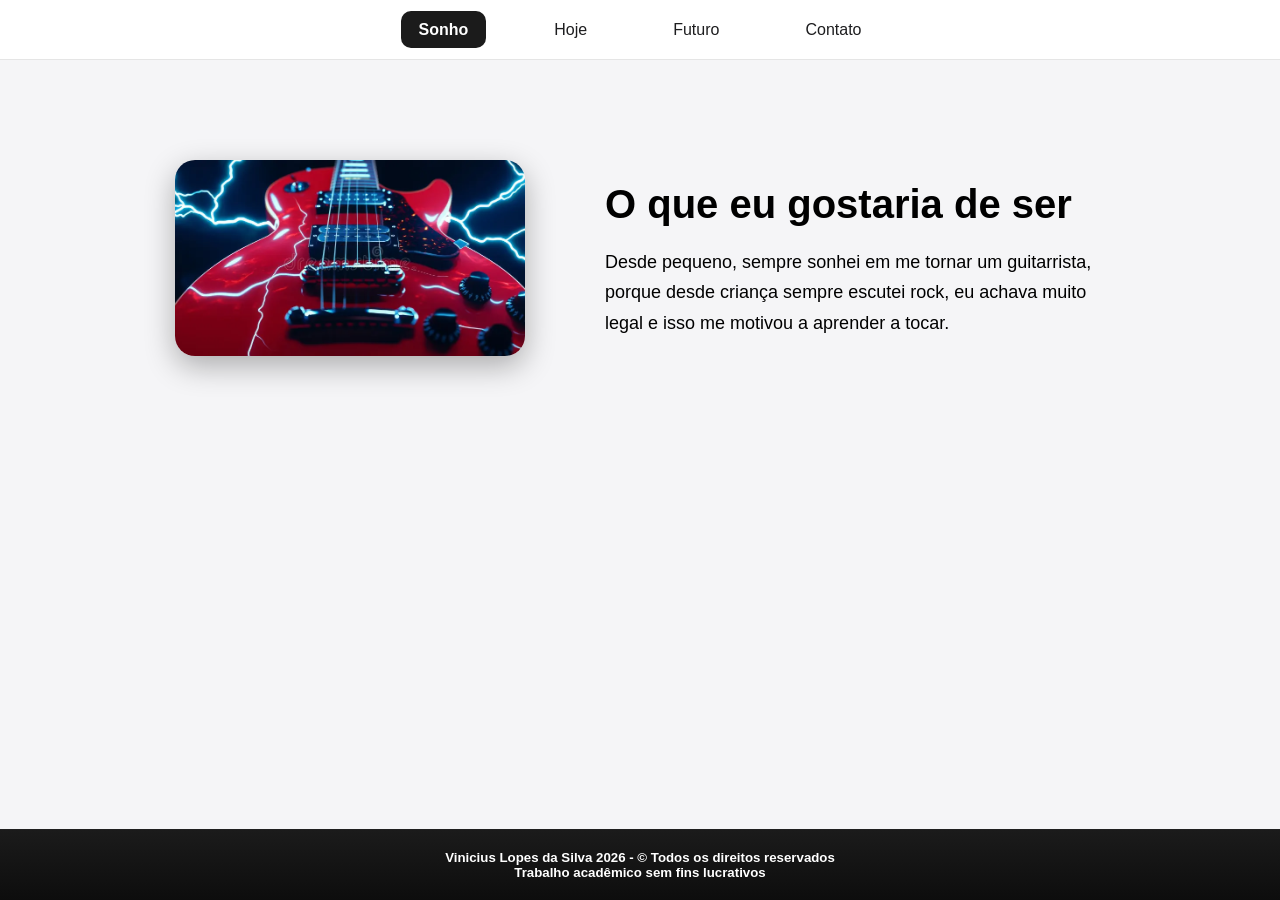
<file: index.html>
<!DOCTYPE html>
<html lang="pt-br">
	<head>
		<title>Meu sonho de Infância</title>
		<meta charset="UTF-8">
		<link rel="icon" type="image/jpg" href="ideia.jpg">
		<link rel="stylesheet" href="estilo.css">
	</head>

	<body>
	
	<main>

		<header>
			<nav class="menu">

				<ul>
					<li><a href="index.html" class="active">Sonho</a></li>
					<li><a href="new 2.html">Hoje</a></li>
					<li><a href="new 3.html">Futuro</a></li>
					<li><a href="new 4.html">Contato</a></li>
				</ul>

			</nav>
		</header>
		
		<section class="conteudo">

			<div class="imagem">
				<img src="guitarra.jpg" alt="Sonho de infância">
			</div>

			<div class="texto">
				<h1>O que eu gostaria de ser</h1>

				<p>
					Desde pequeno, sempre sonhei em me tornar um guitarrista, porque desde criança sempre escutei rock, eu achava muito legal e isso me motivou a aprender a tocar.
				</p>
			</div>

		</section>
		
		</main>
		
		<footer>
		
			<h5>
				Vinicius Lopes da Silva 2026 - © Todos os direitos reservados <br>
				Trabalho acadêmico sem fins lucrativos
			</h5>
			
		</footer>

	</body>
</html>
</file>
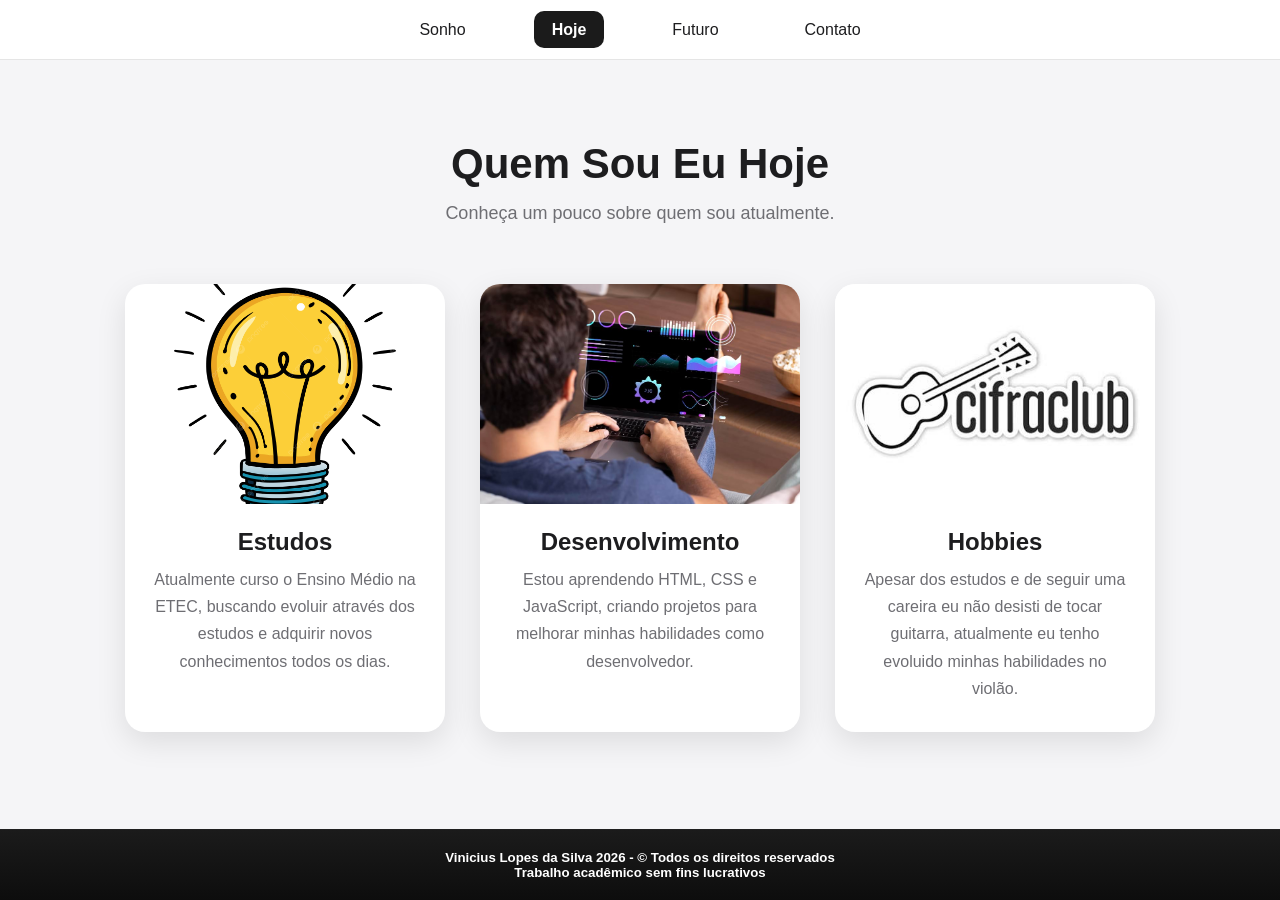
<file: new 2.html>
<!DOCTYPE html>
<html lang="pt-br">
	<head>
		<title>Meus Objetivos Hoje</title>
		<meta charset="UTF-8">
		<link rel="icon" type="image/jpg" href="ideia.jpg">
		<link rel="stylesheet" href="estilo.css">
	</head>

	<body>

		<main>

		<header>
			<nav class="menu">

				<ul>
					<li><a href="index.html">Sonho</a></li>
					<li><a href="new 2.html" class="active">Hoje</a></li>
					<li><a href="new 3.html">Futuro</a></li>
					<li><a href="new 4.html">Contato</a></li>
				</ul>

			</nav>
		</header>
		
		<section class="hoje">

			<h1>Quem Sou Eu Hoje</h1>
			<p class="subtitulo">
				Conheça um pouco sobre quem sou atualmente.
			</p>

			<div class="cards">

				<div class="card">
					<img src="ideia.jpg" alt="Estudos">

					<h2>Estudos</h2>

					<p>
						Atualmente curso o Ensino Médio na ETEC, buscando evoluir através dos estudos e adquirir novos conhecimentos todos os dias.
					</p>
				</div>

				<div class="card">
					<img src="tecnico.jpg" alt="Programação">

					<h2>Desenvolvimento</h2>

					<p>
						Estou aprendendo HTML, CSS e JavaScript, criando projetos para melhorar minhas habilidades como desenvolvedor.
					</p>
				</div>

				<div class="card">
					<img src="cifraclub.jpg" alt="Objetivos">

					<h2>Hobbies</h2>

					<p>
						Apesar dos estudos e de seguir uma careira eu não desisti de tocar guitarra, atualmente eu tenho evoluido minhas habilidades no violão.
					</p>
				</div>

			</div>

		</section>
		
		
		</main>
		
		<footer>
		
			<h5>
				Vinicius Lopes da Silva 2026 - © Todos os direitos reservados <br>
				Trabalho acadêmico sem fins lucrativos
			</h5>
			
		</footer>
		
	</body>
</html>
</file>
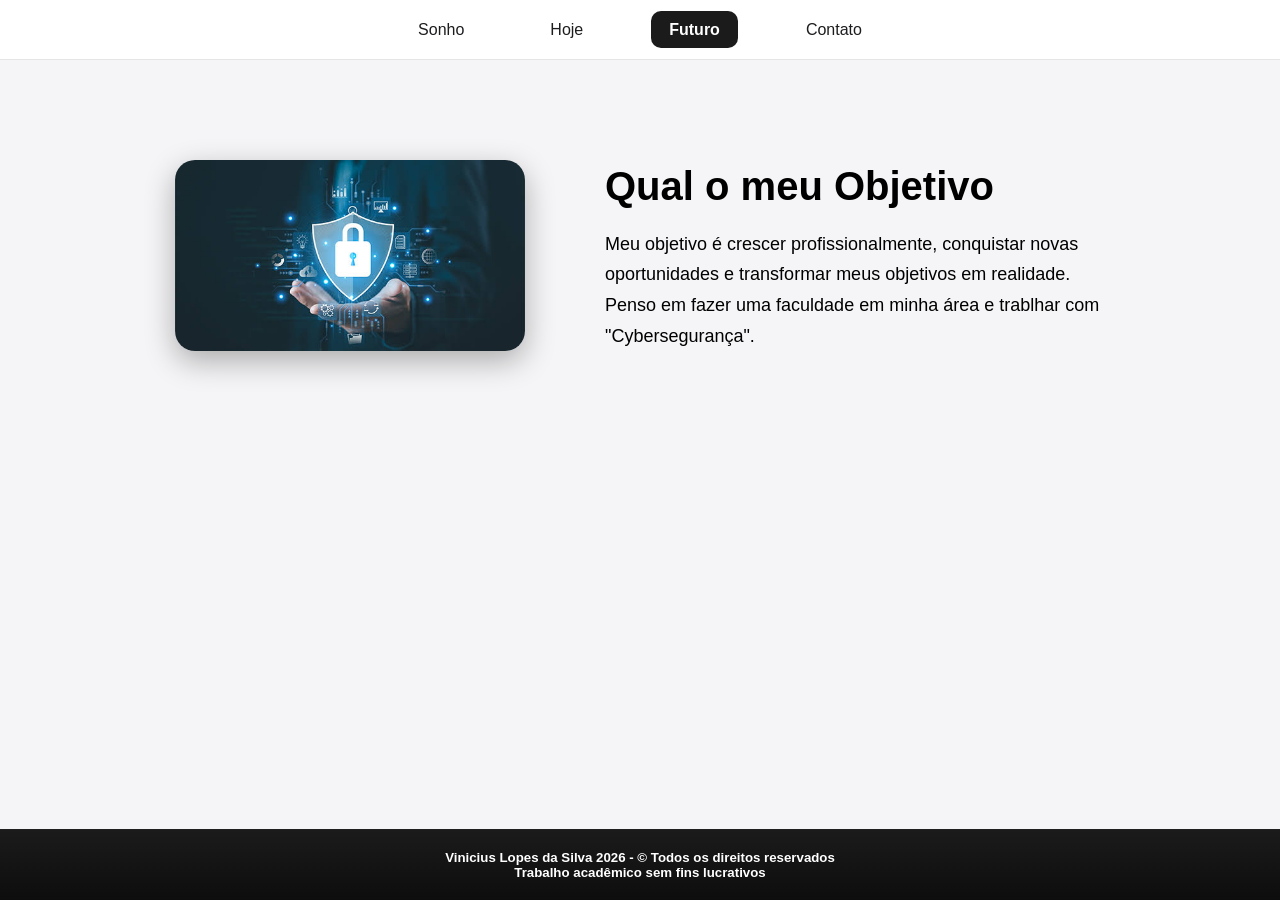
<file: new 3.html>
<!DOCTYPE html>
<html lang="pt-br">
	<head>
		<title>Meu sonho pro futuro</title>
		<meta charset="UTF-8">
		<link rel="icon" type="image/jpg" href="ideia.jpg">
		<link rel="stylesheet" type="text/css" href="estilo.css">
	</head>
	
	<body>

		<main>

		<header>
			<nav class="menu">

				<ul>
					<li><a href="index.html">Sonho</a></li>
					<li><a href="new 2.html">Hoje</a></li>
					<li><a href="new 3.html" class="active">Futuro</a></li>
					<li><a href="new 4.html">Contato</a></li>
				</ul>

			</nav>
		</header>
		
		<section class="conteudo">

			<div class="imagem">
				<img src="cyber.jpg" alt="Sonho de infância">
			</div>

			<div class="texto">
				<h1>Qual o meu Objetivo</h1>

				<p>
					Meu objetivo é crescer profissionalmente, conquistar novas oportunidades e transformar meus objetivos em realidade. Penso em fazer uma faculdade em minha área e trablhar com "Cybersegurança".
				</p>
			</div>

		</section>
		
		</main>
		
		<footer>
		
			<h5>
				Vinicius Lopes da Silva 2026 - © Todos os direitos reservados <br>
				Trabalho acadêmico sem fins lucrativos
			</h5>
			
		</footer>

	</body>
</html>
</file>
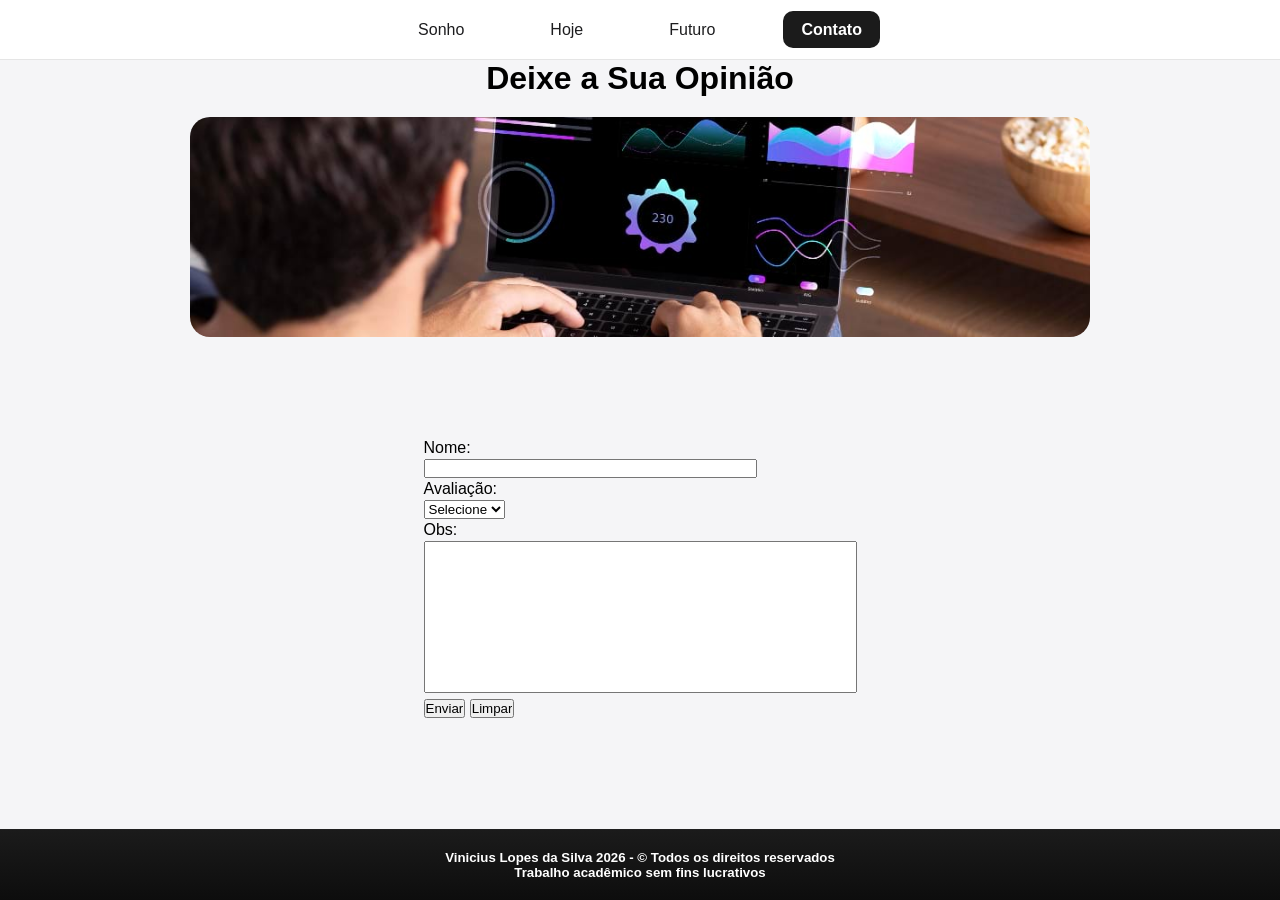
<file: new 4.html>
<!DOCTYPE html>
<html lang="pt-br">
	<head>
		<title>Deixe sua Opinião</title>
		<meta charset="UTF-8">
		<link rel="icon" type="image/jpg" href="ideia.jpg">
		<link rel="stylesheet" type="text/css" href="estilo.css">
		<script>
			function validar() {
				var nome = document.form1.nome.value;
				var avaliacao = document.form1.avaliacao.value;

				if (nome == "") {
					alert("Por favor, preencha o campo NOME!");
					document.form1.nome.focus();
					return false;
				}

				if (avaliacao == "") {
					alert("Por favor, escolha uma avaliação!");
					document.form1.avaliacao.focus();
					return false;
				}

				return true;
			}

			function processarform() {
				if (validar()) {
					alert("Dados enviados com sucesso!");
					document.form1.reset();
				}
				return false;
			}
			</script>
	</head>
	<body>
	
		<main>
	
			<header>
			<nav class="menu">

				<ul>
					<li><a href="index.html">Sonho</a></li>
					<li><a href="new 2.html">Hoje</a></li>
					<li><a href="new 3.html">Futuro</a></li>
					<li><a href="new 4.html" class="active">Contato</a></li>
				</ul>

			</nav>
		</header>
		
		<h1 align="center">Deixe a Sua Opinião</h1></div>
		
		<div class="banner">
			<img src="tecnico.jpg" alt="Tecnologia">
		</div>
		
		<section class="conteudo">
		
		<div class="texto">
		<p>
	    <form name="form1" onsubmit="return processarform()" method="post">
		<table border="0">
			<tr>
				<td><label>Nome:
				</td></tr>
			<tr>
				<td><input type="text" name="nome" size="40" maxlength="50">
				</label></td></tr>
			<tr>
				<td><label>Avaliação:
				</td></tr>
			<tr>
				<td>
					<select name="avaliacao">
						<option value="">Selecione</option>
						<option value="1">1 </option>
						<option value="2">2 </option>
						<option value="3">3 </option>
						<option value="4">4 </option>
						<option value="5">5 </option>
					</select>
				</td>
			</tr>
				<td><label>Obs:
				</td></tr>
			<tr>	 
				<td><textarea id="textarea" name="textarea"   rows ="10" cols="52"   placeholder="Deixe aqui seu comentário.">
				</textarea></td></label></tr>
			<tr>
				<td>
					<input type="submit" value="Enviar">
					<input type="reset" value="Limpar">
				</td>
			</tr>
			
		</table>
		
		</p>
		
		</div>

		</section>
		
		</main>
		
		<footer>
		
			<h5>
				Vinicius Lopes da Silva 2026 - © Todos os direitos reservados <br>
				Trabalho acadêmico sem fins lucrativos
			</h5>
			
		</footer>
		
	</body>
</html>
</file>
<file: estilo.css>
*{
    margin:0;
    padding:0;
    box-sizing:border-box;
    font-family:-apple-system, BlinkMacSystemFont, "Segoe UI", Arial, sans-serif;
}


.menu{
    width:100%;
    height:60px;
    background:#ffffff;
    border-bottom:1px solid #e5e5e5;

    display:flex;
    justify-content:center;
    align-items:center;
}

.menu ul{
    display:flex;
    list-style:none;
    gap:50px;
}

.menu a{
    color:#1d1d1f;
    text-decoration:none;
    font-size:16px;
    font-weight:500;
    transition:.3s;
}

.menu a:hover{
    color:#0071e3;
}

.menu ul li a{
    color:#1d1d1f;
    text-decoration:none;
    padding:10px 18px;
    border-radius:10px;
    font-size:16px;
    font-weight:500;
    transition:all .3s ease;
}

.menu ul li a:hover{
    background:rgba(27,27,27,.10);
    color:#1b1b1b;
}

.menu ul li a.active{
    background:#1b1b1b;
    color:#fff;
    font-weight:600;
}

.conteudo{
    width:80%;
    margin:100px auto;

    display:flex;
    justify-content:center;
    align-items:center;
    gap:80px;
}

.texto{
    max-width:500px;
}

.texto h1{
    font-size:40px;
    margin-bottom:20px;
}

.texto p{
    font-size:18px;
    line-height:1.7;
}

.imagem img{
    width:350px;
    border-radius:20px;
    box-shadow:0 10px 30px rgba(0,0,0,.3);
    transition:transform .4s ease, box-shadow .4s ease;
}

.imagem img:hover{
    transform:translateY(-10px) scale(1.05);
}

footer h5{
    font-family: Arial, sans-serif;
    color: white;
    margin: 0;
}

.hoje{
    width:85%;
    margin:80px auto;
    text-align:center;
}

.hoje h1{
    font-size:42px;
    color:#1d1d1f;
    margin-bottom:15px;
}

.subtitulo{
    color:#6e6e73;
    font-size:18px;
    margin-bottom:60px;
}

.cards{
    display:flex;
    justify-content:center;
    gap:35px;
    flex-wrap:wrap;
}

.card{
    width:320px;
    background:#fff;
    border-radius:20px;
    overflow:hidden;
    box-shadow:0 10px 30px rgba(0,0,0,.10);
    transition:.4s;
}

.card:hover{
    transform:translateY(-10px);
    box-shadow:0 20px 40px rgba(0,0,0,.18);
}

.card img{
    width:100%;
    height:220px;
    object-fit:cover;
    transition:.4s;
}

.card:hover img{
    transform:scale(1.05);
}

.card h2{
    margin:20px 0 10px;
    color:#1d1d1f;
    font-size:24px;
}

.card p{
    color:#6e6e73;
    line-height:1.7;
    padding:0 25px 30px;
    font-size:16px;
}

.banner{
    width:80%;
    max-width:900px;
    margin:20px auto;
    overflow:hidden;
    border-radius:20px;
    transition:transform .4s ease;
}

.banner img{
    width:100%;
    height:220px;
    object-fit:cover;
    display:block;
    box-shadow:0 10px 30px rgba(0,0,0,.25);
    transition:transform .4s ease, box-shadow .4s ease;
}

.banner:hover{
    transform:translateY(-8px);
}

.banner:hover img{
    transform:scale(1.05);
    box-shadow:0 20px 40px rgba(0,0,0,.35);
}

html, body{
    height:100%;
}

body{
    background:#f5f5f7;
    display:flex;
    flex-direction:column;
    min-height:100vh;
}

main{
    flex:1;
}

footer{
    margin-top:auto;
    background:linear-gradient(to bottom, #1b1b1b, #0d0d0d);
    border-top:1px solid rgba(255,255,255,.08);
    text-align:center;
    padding:20px 0;
}

textarea{
	resize: none;
}
</file>
